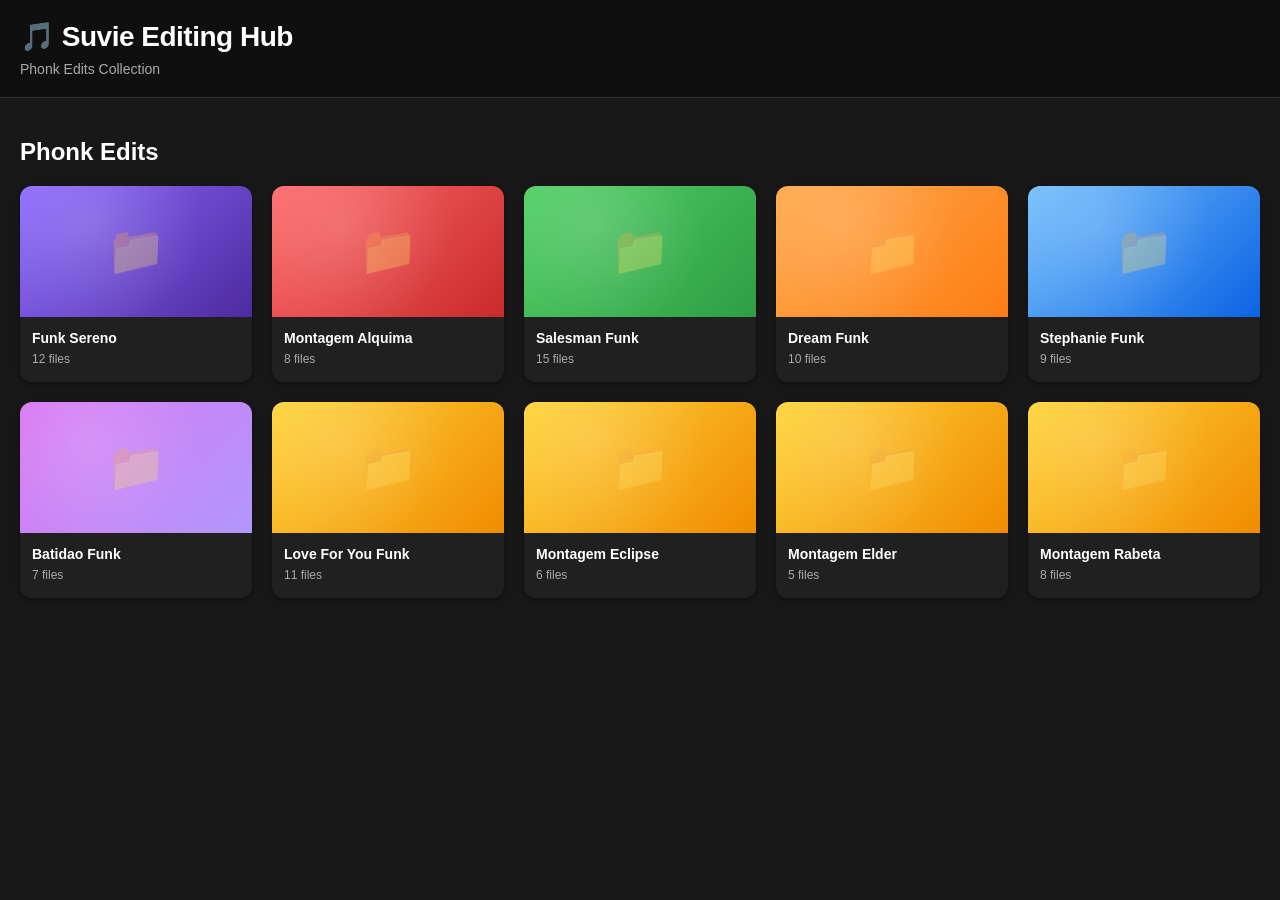
<file: phonk-edits.html>
<!DOCTYPE html>
<html lang="en">
<head>
  <meta charset="UTF-8">
  <meta name="viewport" content="width=device-width, initial-scale=1.0">
  <title>Suvie Editing Hub – Phonk Edits</title>
  <style>
    * {
      margin: 0;
      padding: 0;
      box-sizing: border-box;
    }

    body {
      font-family: -apple-system, BlinkMacSystemFont, 'Segoe UI', Roboto, Oxygen, Ubuntu, Cantarell, sans-serif;
      background: #181818;
      color: #fff;
    }

    header {
      background: #0f0f0f;
      padding: 20px;
      border-bottom: 1px solid #303030;
    }

    header h1 {
      font-size: 28px;
      font-weight: 600;
      letter-spacing: -0.5px;
    }

    header p {
      font-size: 14px;
      color: #aaa;
      margin-top: 8px;
    }

    .container {
      max-width: 1600px;
      margin: 0 auto;
      padding: 40px 20px;
    }

    .section-title {
      font-size: 24px;
      font-weight: 600;
      margin-bottom: 20px;
    }

    .folder-grid {
      display: grid;
      grid-template-columns: repeat(auto-fit, minmax(200px, 1fr));
      gap: 20px;
      margin-bottom: 60px;
    }

    .folder-card {
      background: #202020;
      border-radius: 12px;
      overflow: hidden;
      cursor: pointer;
      transition: all 0.2s ease;
      box-shadow: 0 2px 8px rgba(0, 0, 0, 0.4);
    }

    .folder-card:hover {
      transform: scale(1.05);
      box-shadow: 0 8px 24px rgba(0, 0, 0, 0.6);
    }

    .folder-thumbnail {
      width: 100%;
      aspect-ratio: 16 / 9;
      background: linear-gradient(135deg, #8e6cff 0%, #4d2a9f 100%);
      display: flex;
      align-items: center;
      justify-content: center;
      font-size: 48px;
      color: rgba(255, 255, 255, 0.3);
      position: relative;
      overflow: hidden;
    }

    .folder-thumbnail::after {
      content: '';
      position: absolute;
      inset: 0;
      background: radial-gradient(circle at 30% 30%, rgba(255, 255, 255, 0.15), transparent 60%);
    }

    .folder-icon {
      position: relative;
      z-index: 1;
    }

    .folder-info {
      padding: 12px 0;
    }

    .folder-name {
      font-size: 14px;
      font-weight: 600;
      padding: 0 12px;
      white-space: nowrap;
      overflow: hidden;
      text-overflow: ellipsis;
      line-height: 1.4;
      color: #fff;
    }

    .folder-meta {
      font-size: 12px;
      color: #aaa;
      padding: 4px 12px;
      white-space: nowrap;
      overflow: hidden;
      text-overflow: ellipsis;
    }

    /* Alternate gradient colors for visual variety */
    .folder-card:nth-child(2) .folder-thumbnail {
      background: linear-gradient(135deg, #ff6b6b 0%, #c92a2a 100%);
    }

    .folder-card:nth-child(3) .folder-thumbnail {
      background: linear-gradient(135deg, #51cf66 0%, #2f9e44 100%);
    }

    .folder-card:nth-child(4) .folder-thumbnail {
      background: linear-gradient(135deg, #ffa94d 0%, #fd7e14 100%);
    }

    .folder-card:nth-child(5) .folder-thumbnail {
      background: linear-gradient(135deg, #74c0fc 0%, #0c63e4 100%);
    }

    .folder-card:nth-child(6) .folder-thumbnail {
      background: linear-gradient(135deg, #da77f2 0%, #b197fc 100%);
    }

    .folder-card:nth-child(n+7) .folder-thumbnail {
      background: linear-gradient(135deg, #ffd43b 0%, #f08c00 100%);
    }

    /* Responsive adjustments */
    @media (max-width: 768px) {
      .folder-grid {
        grid-template-columns: repeat(auto-fit, minmax(150px, 1fr));
        gap: 16px;
      }

      .folder-thumbnail {
        font-size: 36px;
      }

      header h1 {
        font-size: 22px;
      }

      .section-title {
        font-size: 20px;
      }
    }

    @media (max-width: 480px) {
      .folder-grid {
        grid-template-columns: repeat(auto-fit, minmax(120px, 1fr));
        gap: 12px;
      }

      .folder-thumbnail {
        font-size: 28px;
      }

      .folder-name {
        font-size: 13px;
      }

      .container {
        padding: 20px 12px;
      }

      header {
        padding: 16px;
      }

      header h1 {
        font-size: 20px;
      }
    }

    /* Scrollbar styling for webkit browsers */
    ::-webkit-scrollbar {
      width: 10px;
    }

    ::-webkit-scrollbar-track {
      background: #181818;
    }

    ::-webkit-scrollbar-thumb {
      background: #454545;
      border-radius: 5px;
    }

    ::-webkit-scrollbar-thumb:hover {
      background: #555;
    }
  </style>
</head>
<body>
  <header>
    <h1>🎵 Suvie Editing Hub</h1>
    <p>Phonk Edits Collection</p>
  </header>

  <div class="container">
    <div class="section-title">Phonk Edits</div>
    
    <div class="folder-grid">
      <div class="folder-card">
        <div class="folder-thumbnail">
          <div class="folder-icon">📁</div>
        </div>
        <div class="folder-info">
          <div class="folder-name">Funk Sereno</div>
          <div class="folder-meta">12 files</div>
        </div>
      </div>

      <div class="folder-card">
        <div class="folder-thumbnail">
          <div class="folder-icon">📁</div>
        </div>
        <div class="folder-info">
          <div class="folder-name">Montagem Alquima</div>
          <div class="folder-meta">8 files</div>
        </div>
      </div>

      <div class="folder-card">
        <div class="folder-thumbnail">
          <div class="folder-icon">📁</div>
        </div>
        <div class="folder-info">
          <div class="folder-name">Salesman Funk</div>
          <div class="folder-meta">15 files</div>
        </div>
      </div>

      <div class="folder-card">
        <div class="folder-thumbnail">
          <div class="folder-icon">📁</div>
        </div>
        <div class="folder-info">
          <div class="folder-name">Dream Funk</div>
          <div class="folder-meta">10 files</div>
        </div>
      </div>

      <div class="folder-card">
        <div class="folder-thumbnail">
          <div class="folder-icon">📁</div>
        </div>
        <div class="folder-info">
          <div class="folder-name">Stephanie Funk</div>
          <div class="folder-meta">9 files</div>
        </div>
      </div>

      <div class="folder-card">
        <div class="folder-thumbnail">
          <div class="folder-icon">📁</div>
        </div>
        <div class="folder-info">
          <div class="folder-name">Batidao Funk</div>
          <div class="folder-meta">7 files</div>
        </div>
      </div>

      <div class="folder-card">
        <div class="folder-thumbnail">
          <div class="folder-icon">📁</div>
        </div>
        <div class="folder-info">
          <div class="folder-name">Love For You Funk</div>
          <div class="folder-meta">11 files</div>
        </div>
      </div>

      <div class="folder-card">
        <div class="folder-thumbnail">
          <div class="folder-icon">📁</div>
        </div>
        <div class="folder-info">
          <div class="folder-name">Montagem Eclipse</div>
          <div class="folder-meta">6 files</div>
        </div>
      </div>

      <div class="folder-card">
        <div class="folder-thumbnail">
          <div class="folder-icon">📁</div>
        </div>
        <div class="folder-info">
          <div class="folder-name">Montagem Elder</div>
          <div class="folder-meta">5 files</div>
        </div>
      </div>

      <div class="folder-card">
        <div class="folder-thumbnail">
          <div class="folder-icon">📁</div>
        </div>
        <div class="folder-info">
          <div class="folder-name">Montagem Rabeta</div>
          <div class="folder-meta">8 files</div>
        </div>
      </div>
    </div>
  </div>
</body>
</html>
</file>
